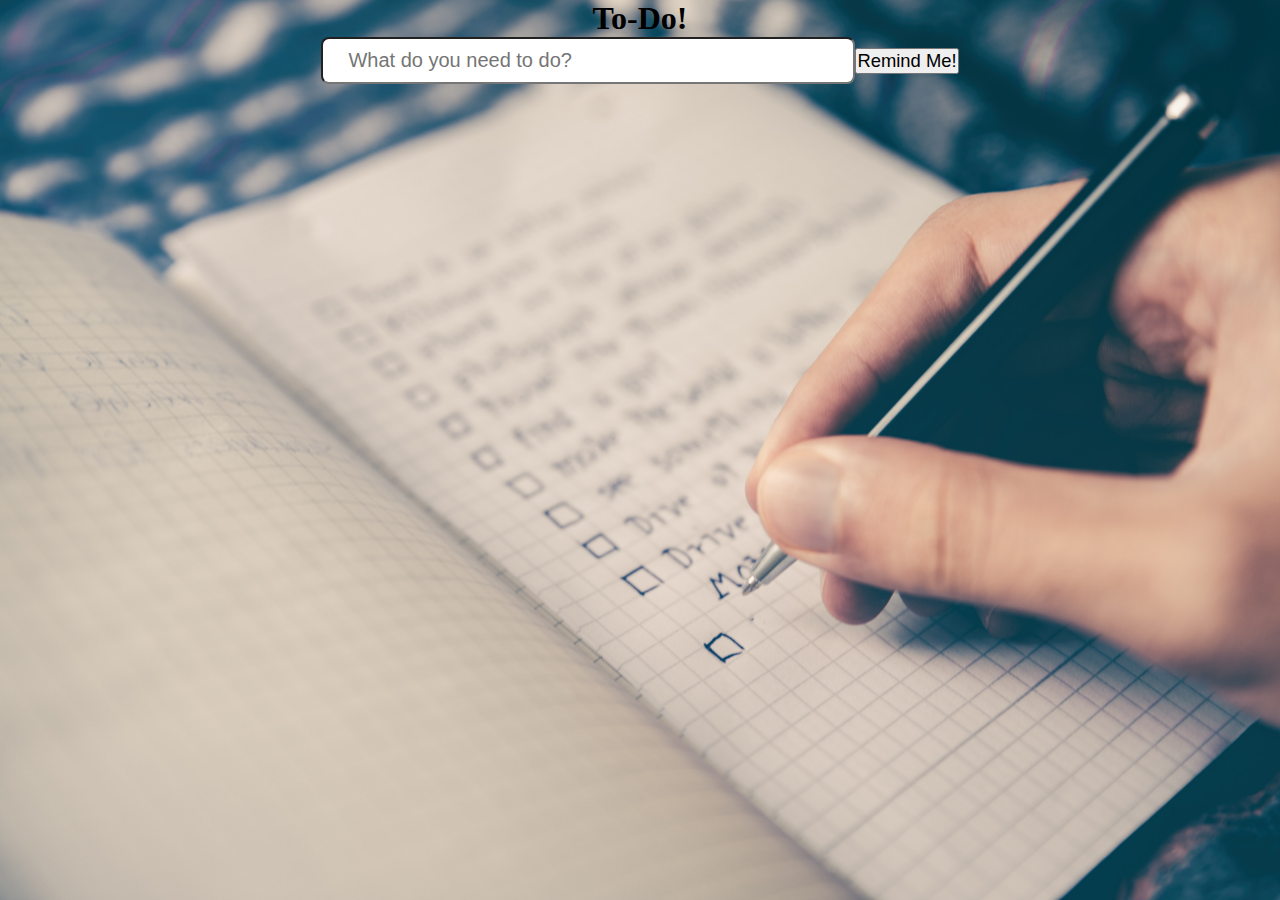
<file: Day-9/index.html>
<!DOCTYPE html>
<html lang="en">
<head>
    <meta charset="UTF-8">
    <meta name="viewport" content="width=device-width, initial-scale=1.0">
    <title>To-Do List Project</title>
    <link rel="stylesheet" href="./styles.css">
    <script src="./main.js" defer></script>
</head>
<body>
    
    <main class="container">
        <h1>To-Do!</h1>

        <div class="overlay"></div>

        <form id="to-do-form">
            <input type="text" class="task-input" id="task-input" placeholder="What do you need to do?">
            <button type="submit" class="btn">Remind Me!</button>
        </form>
        <ul class="task-list"></ul>
    </main>

</body>
</html>
</file>
<file: Day-9/styles.css>
* {
    margin: 0;
    padding: 0;
}

.container {
    text-align: center;
    background: url('./images/background.jpg') no-repeat center/cover;
    min-height: 100vh;
	width: 100vw;
}

form {
	position: relative;
	display: flex;
	align-items: center;
	justify-content: center;
	width: clamp(275px, 50%, 700px);
	margin: 0 auto;

	transition: 500ms cubic-bezier(0.17, 0.67, 0.35, 1.6) opacity;
}

.task-input {
    padding: 0.5em 1.25em;
	font-size: 1.25rem;
	border-radius: 8px;
	width: 75%;
}

button {
    font-size: 1.15rem;
}

.overlay {
	position: fixed;
	top: 0%;
	left: 0%;
	background-color: rgba(0, 0, 0, 0.4);
	width: 100%;
	height: 100%;
	opacity: 0;

	transition: 300ms ease opacity;
}

body.focus-form form {
    transform: scale(1.05);
}

body.focus-form .task-input {
    padding: 0.75em 1.5em;
	font-size: 1.5rem;
}

body.focus-form .overlay {
	opacity: 1;
}

.link-input {
	transition: 500ms cubic-bezier(0.17, 0.67, 0.35, 1.6) all;
}

.task-list {
	position: relative;
	width: clamp(275px, 50%, 700px);
	margin: 2em auto 0 auto;
	padding: 0 0 5em 0;
}

.task-list li {
    position: relative;
    display: flex;
	justify-content: left;
	width: 100%;
	margin: 2em 0;
	background-color: #02586ec8;
	border-radius: 8px;
	box-shadow: 0px 8px 17px 2px rgba(0, 0, 0, 0.14), 0px 3px 14px 2px rgba(0, 0, 0, 0.12),
		0px 5px 5px -3px rgba(0, 0, 0, 0.2);

	transition: 350ms ease all;
}
.task {
    display: block;
	color: #f0f9ff;
	text-decoration: none;
	font-size: 1.50rem;
	padding: 1em 0;
}

.task-list li:hover,
.task-list li:focus {
	background-color: #0369a1;
	box-shadow: 0px 16px 24px 2px rgba(0, 0, 0, 0.14), 0px 6px 30px 5px rgba(0, 0, 0, 0.12),
		0px 8px 10px -7px rgba(0, 0, 0, 0.2);
}

p {
    margin: 0 2%;
}

.task-list input {
    margin-left: 2%;
    transform: scale(1.25);
}

.crossout-p {
	text-decoration: line-through;
}

.btn-remove {
	position: absolute;
    right: 20px;
	top: 30%;
}
</file>
